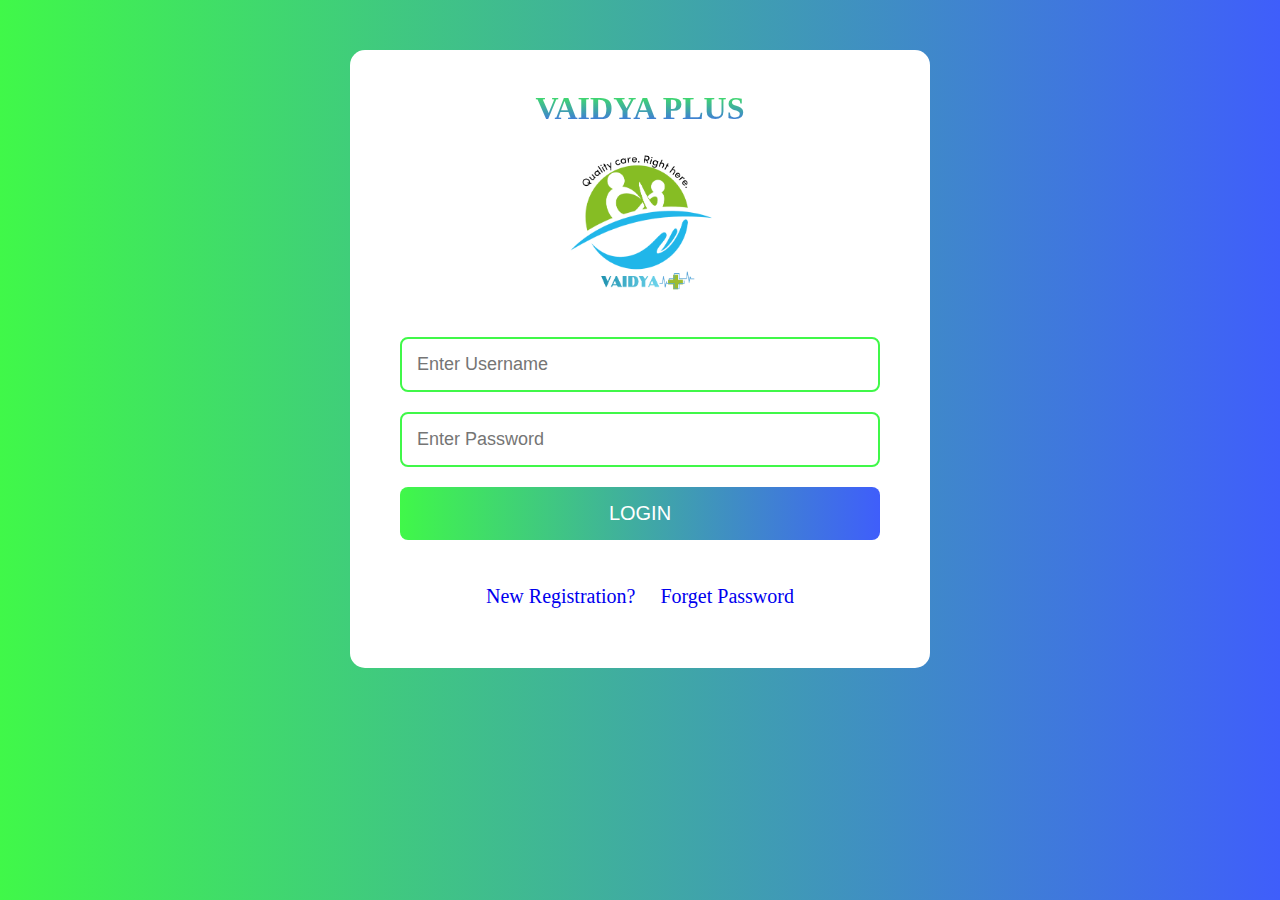
<file: index.html>
<!DOCTYPE html>
<html lang="en">
<head>
    <meta charset="UTF-8">
    <meta http-equiv="X-UA-Compatible" content="IE=edge">
    <meta name="viewport" content="width=, initial-scale=1.0">
    <title>स्वस्त मैत्री</title>

    <link rel="stylesheet" href="style.css">

</head>
<body>
    <form action="selectpatient.html">
        <h1>VAIDYA PLUS</h1>
        <img src="logo.png" alt="">
        <input type="email" placeholder="Enter Username" name="" required>
        <input type="password" placeholder="Enter Password" name="" required>
        <input type="submit" value="LOGIN" id="button">

    <div class="a">
        <a href="registration.html"  id="left">New Registration?</a>&nbsp;&nbsp;&nbsp;&nbsp;
        <a href="forget.html"  id="right">Forget Password</a>
    </div>

    </form>
</body>
</html>
</file>
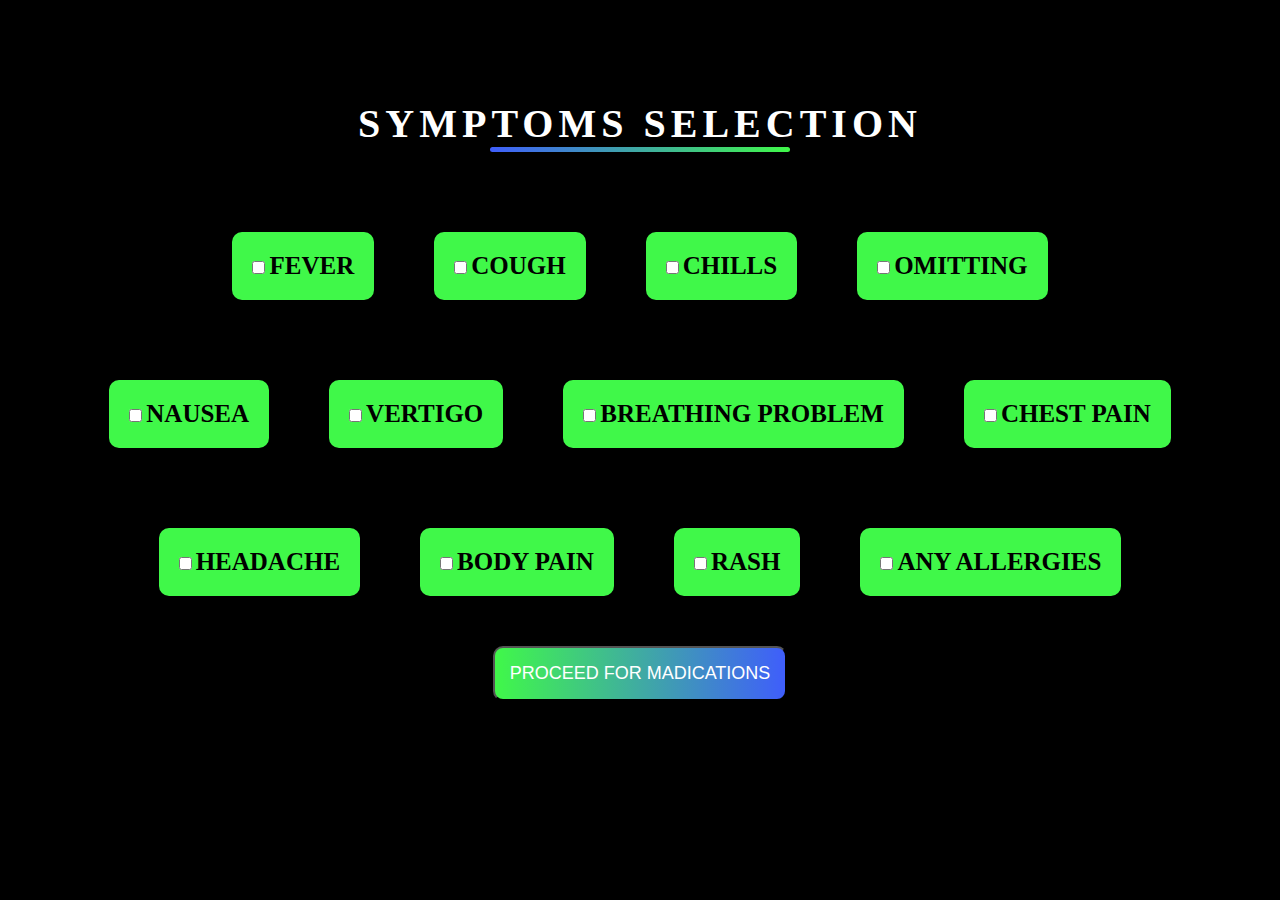
<file: deasescat.html>
<!DOCTYPE html>
<html lang="en">
<head>
    <meta charset="UTF-8">
    <meta http-equiv="X-UA-Compatible" content="IE=edge">
    <meta name="viewport" content="width=device-width, initial-scale=1.0">
    <title>Deases Catlog</title>

    <style>
        *{
            margin: 0;
            padding: 0;
            text-decoration: none;
        }
        body{
            background: black;
        }
        h1{
            text-align: center;
            margin-top: 100px;
            color: white;
            letter-spacing: 5px;
            font-size: 40px;
        }
        h1::after{   
            content: "";
            height: 5px;
            width: 300px;
            background : linear-gradient(90deg, #3F5EFB 0%, #40f849);
            border-radius: 25px;
            display: block;
            margin: auto;
        }
        .main .one{
            justify-content: center;
            display: flex;
        }
        .main .b{
            padding: 20px;
            margin-top: 80px;
            background: #40f849;
            margin-left: 30px;
            border-radius: 10px;
            backdrop-filter: blur(10px);
            transition: .5s;
            margin-right: 30px;
        }
        .main .b:hover{
            background: #3F5EFB;
        }
        .main label{
            font-size: 25px;
            font-weight: bold;
        }
        button{
            margin: 50px;
            padding: 15px;
            border-radius: 10px;
            color: white;
            transition: .5s;
            cursor: pointer;
            font-size: 18px;
            background : linear-gradient(90deg, #40f849 0%, #3F5EFB);
        }
        button:hover{
            background: black;
        }
    </style>
</head>
<body>
    <h1>SYMPTOMS SELECTION</h1>
    <div class="main">
        <div class="one">
            <div class="b">
                <input type="checkbox" id="vehicle1" name="vehicle1" value="Bike">
                <label for="vehicle1"> FEVER</label><br>
            </div>

            <div class="b">
                <input type="checkbox" id="vehicle1" name="vehicle1" value="Bike">
                <label for="vehicle1"> COUGH</label><br>
            </div>

            <div class="b">
                <input type="checkbox" id="vehicle1" name="vehicle1" value="Bike">
                <label for="vehicle1">CHILLS</label><br>
            </div>

            <div class="b">
                <input type="checkbox" id="vehicle1" name="vehicle1" value="Bike">
                <label for="vehicle1">OMITTING</label><br>
            </div>
        </div>
        <div class="one">
            <div class="b">
                <input type="checkbox" id="vehicle1" name="vehicle1" value="Bike">
                <label for="vehicle1">NAUSEA</label><br>
            </div>

            <div class="b">
                <input type="checkbox" id="vehicle1" name="vehicle1" value="Bike">
                <label for="vehicle1">VERTIGO</label><br>
            </div>

            <div class="b">
                <input type="checkbox" id="vehicle1" name="vehicle1" value="Bike">
                <label for="vehicle1"> BREATHING PROBLEM</label><br>
            </div>

            <div class="b">
                <input type="checkbox" id="vehicle1" name="vehicle1" value="Bike">
                <label for="vehicle1">CHEST PAIN</label><br>
            </div>
        </div>
        <div class="one">
            <div class="b">
                <input type="checkbox" id="vehicle1" name="vehicle1" value="Bike">
                <label for="vehicle1">HEADACHE</label><br>
            </div>

            <div class="b">
                <input type="checkbox" id="vehicle1" name="vehicle1" value="Bike">
                <label for="vehicle1">BODY PAIN</label><br>
            </div>

            <div class="b">
                <input type="checkbox" id="vehicle1" name="vehicle1" value="Bike">
                <label for="vehicle1"> RASH</label><br>
            </div>

            <div class="b">
                <input type="checkbox" id="vehicle1" name="vehicle1" value="Bike">
                <label for="vehicle1"> ANY ALLERGIES</label><br>
            </div>
        </div>
    </div>

    <center><button>PROCEED FOR MADICATIONS</button></center>
</html>
</file>
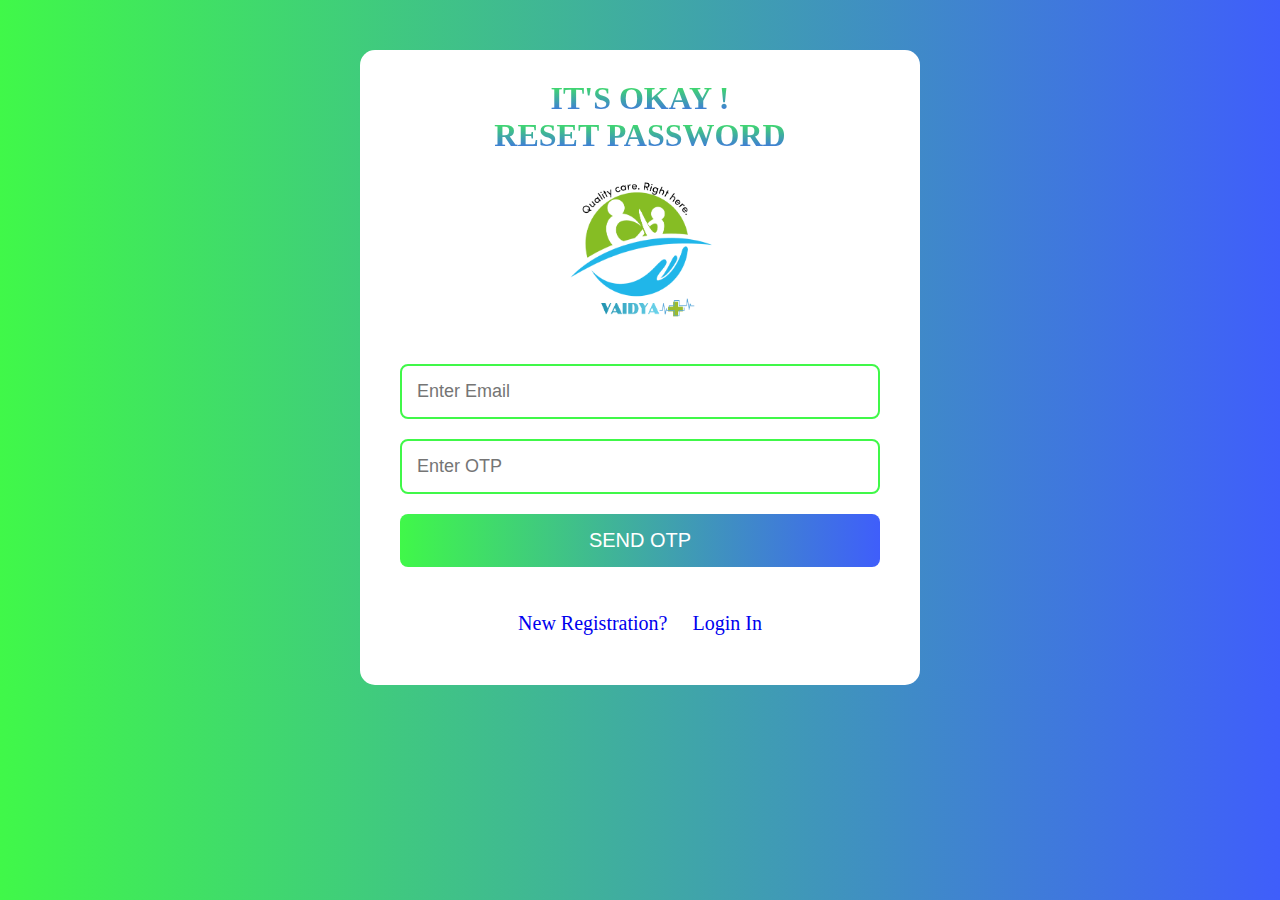
<file: forget.html>
<!DOCTYPE html>
<html lang="en">
<head>
    <meta charset="UTF-8">
    <meta http-equiv="X-UA-Compatible" content="IE=edge">
    <meta name="viewport" content="width=device-width, initial-scale=1.0">
    <title>Forget Password</title>

    <style>
        *{
            margin: 0;
            padding: 0;
            text-decoration: none;
        }
        body{
            background:  linear-gradient(90deg, #40f849 0%, #3F5EFB);
        }
        form{
            margin: auto;
            margin-top: 50px;
            display: grid;
            /* transform: translate(100%, 30%); */
            background-color: white;
            border-radius: 15px;
            padding: 30px;
            width: 500px;
        }
        form h1{
            text-align: center;
            background: -webkit-linear-gradient(#40f849, #3F5EFB);
            -webkit-background-clip: text;
            -webkit-text-fill-color: transparent;
        }
        form input{
            padding: 15px;
            margin: 10px;
            border-radius: 8px;
            font-size: large;
            border: 2px solid #40f849;
        }
        form #button{
            font-size: 20px;
            border: none;
            text-transform: uppercase;
            background: linear-gradient(90deg, #40f849 0%, #3F5EFB);
            cursor: pointer;
            color: white;
        }
        form img{
            height: 180px;
            margin: auto;
            padding: 10px;
        }
        @media (max-width:900px) {
            form{
                width: 100%;
                background: none;
                padding: 20px;
            }
            h1{
                font-size: 30px;
                letter-spacing: 0px;
            }
        }
        .a{
            margin-top: 15px;
            padding: 20px;
            font-size: 20px;
            text-align: center;
        }
        #left, #right{
            transition: .5s;
        }
        a:hover{
            color: #FC466B;
        }
    </style>
</head>
<body>
    <form action="">
        <h1>IT'S OKAY !</h1>
        <h1>RESET PASSWORD</h1>
        <img src="logo.png" alt="">
        <input type="email" placeholder="Enter Email" name="" required>
        <input type="number" placeholder="Enter OTP" name="" required>
        <input type="submit" value="SEND OTP" id="button">

    <div class="a">
        <a href="registration.html"  id="left">New Registration?</a>&nbsp;&nbsp;&nbsp;&nbsp;
        <a href="index.html"  id="right">Login In</a>
    </div>

    </form>
</body>
</html>
</file>
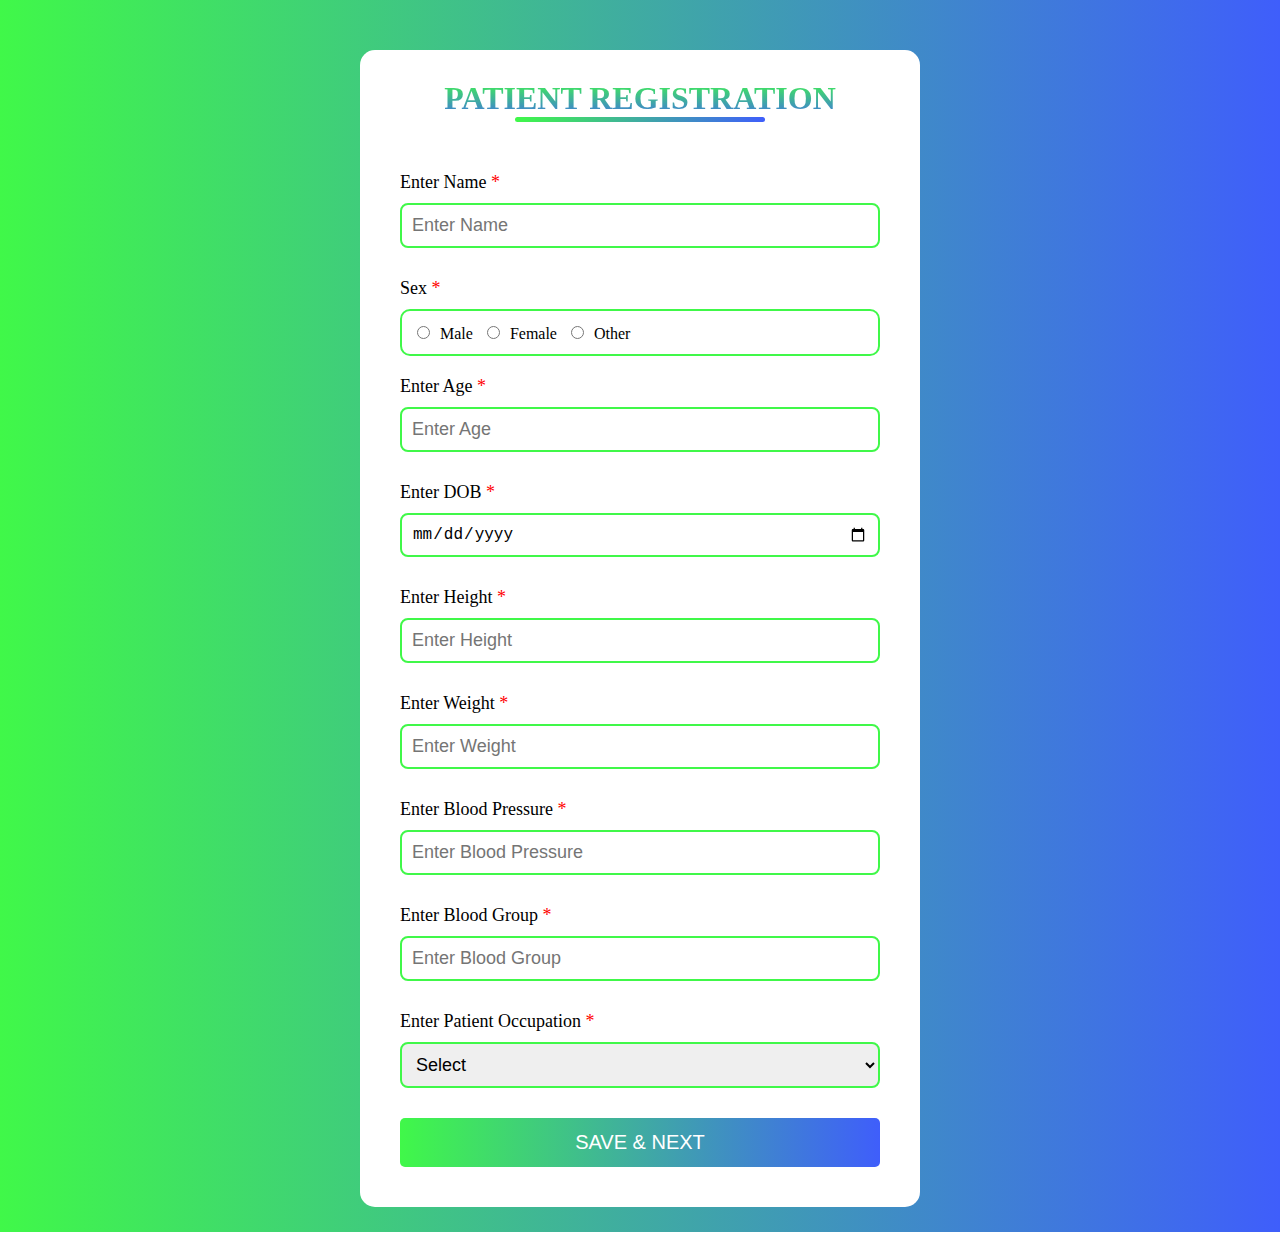
<file: newpatient.html>
<!DOCTYPE html>
<html lang="en">
<head>
    <meta charset="UTF-8">
    <meta http-equiv="X-UA-Compatible" content="IE=edge">
    <meta name="viewport" content="width=device-width, initial-scale=1.0">
    <title>New Patient</title>

    <style>
        *{
            margin: 0;
            padding: 0;
            text-decoration: none;
        }
        body{
            background:  linear-gradient(90deg, #40f849 0%, #3F5EFB);
        }
        form{
            margin: auto;
            margin-top: 50px;
            margin-bottom: 25px;
            display: grid;
            /* transform: translate(100%, 30%); */
            background-color: white;
            border-radius: 15px;
            padding: 30px;
            width: 500px;
        }
        form h1{
            text-align: center;
            margin-bottom: 30px;
            background: -webkit-linear-gradient(#40f849, #3F5EFB);
            -webkit-background-clip: text;
            -webkit-text-fill-color: transparent;
        }
        h1::after{   
            content: "";
            height: 5px;
            width: 250px;
            background : linear-gradient(90deg, #40f849 0%, #3F5EFB);
            border-radius: 25px;
            display: block;
            margin: auto;
        }
        form label{
            margin-top: 20px;
            margin-left: 10px;
            font-size: 18px;
        }
        form input, select{
            padding: 10px;
            margin: 10px;
            border-radius: 8px;
            font-size: large;
            border: 2px solid #40f849;
        }
        form .radio{
            margin-top: 10px;
            margin-left: 10px;
            margin-right: 10px;
            padding: 5px;
            border-radius: 10px;
            border: 2px solid #40f849;
        }
        form #button{
            font-size: 20px;
            border: none;
            padding: 13px;
            width: 96%;
            border-radius: 5px;
            margin-top: 20px;
            text-transform: uppercase;
            background: linear-gradient(90deg, #40f849 0%, #3F5EFB);
            cursor: pointer;
            color: white;
        }
        @media (max-width:900px) {
            form{
                width: 100%;
                background: none;
                padding: 20px;
            }
            h1{
                font-size: 30px;
                letter-spacing: 0px;
            }
        }

    </style>
</head>
<body>
    <form action="deasescat.html">
        <h1>PATIENT REGISTRATION</h1>
        <label>Enter Name <span style="color: red;">*</span></label>
        <input type="text" placeholder="Enter Name" required> 
        
        <label>Sex <span style="color: red;">*</span></label>
        <div class="radio">
            <input type="radio" id="html" name="fav_language" value="HTML" required>Male
            <input type="radio" id="html" name="fav_language" value="HTML" required>Female
            <input type="radio" id="html" name="fav_language" value="HTML" required>Other
        </div>

        <label>Enter Age <span style="color: red;">*</span></label>
        <input type="number" placeholder="Enter Age" required> 

        <label>Enter DOB <span style="color: red;">*</span></label>
        <input type="date" required> 

        <label>Enter Height <span style="color: red;">*</span></label>
        <input type="number" placeholder="Enter Height" required>
         
        <label>Enter Weight <span style="color: red;">*</span></label>
        <input type="number" placeholder="Enter Weight" required> 

        <label>Enter Blood Pressure <span style="color: red;">*</span></label>
        <input type="number" placeholder="Enter Blood Pressure" required> 

        <label>Enter Blood Group <span style="color: red;">*</span></label>
        <input type="text" placeholder="Enter Blood Group" required>

        <label>Enter Patient Occupation <span style="color: red;">*</span></label>
        <select id="status" required> 
            <option>Select</option>
            <option>Farmer</option>
            <option>Businessman</option>
            <option>Bankar</option>
            <option>Teacher</option>
            <option>Student</option>
            <option>Engineear</option>
            <option>Doctor</option>
            <option>Shafe</option>
            <option>Other</option>
        </select>
    
        
        <input type="submit" value="SAVE & NEXT" id="button" onclick="alert('Information save succesfully')">
        
        
    </form>
</body>
</html>
</file>
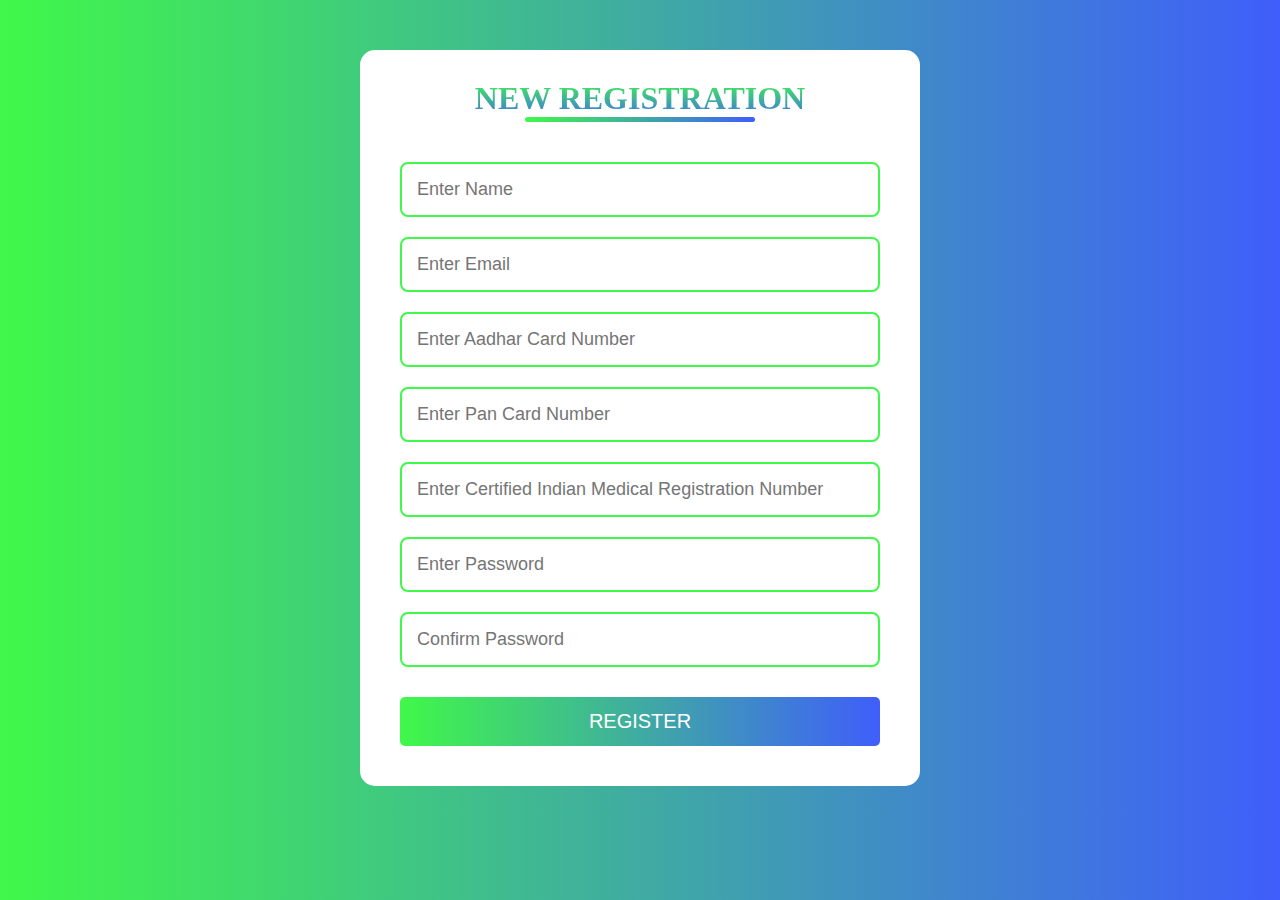
<file: registration.html>
<!DOCTYPE html>
<html lang="en">
<head>
    <meta charset="UTF-8">
    <meta http-equiv="X-UA-Compatible" content="IE=edge">
    <meta name="viewport" content="width=device-width, initial-scale=1.0">
    <title>Registration</title>

    <style>
        *{
            margin: 0;
            padding: 0;
            text-decoration: none;
        }
        body{
            background:  linear-gradient(90deg, #40f849 0%, #3F5EFB);
        }
        form{
            margin: auto;
            margin-top: 50px;
            margin-bottom: 25px;
            display: grid;
            /* transform: translate(100%, 30%); */
            background-color: white;
            border-radius: 15px;
            padding: 30px;
            width: 500px;
        }
        form h1{
            text-align: center;
            margin-bottom: 30px;
            background: -webkit-linear-gradient(#40f849, #3F5EFB);
            -webkit-background-clip: text;
            -webkit-text-fill-color: transparent;
        }
        h1::after{   
            content: "";
            height: 5px;
            width: 230px;
            background : linear-gradient(90deg, #40f849 0%, #3F5EFB);
            border-radius: 25px;
            display: block;
            margin: auto;
        }
        form input{
            padding: 15px;
            margin: 10px;
            border-radius: 8px;
            font-size: large;
            border: 2px solid #40f849;
        }
        form #button{
            font-size: 20px;
            border: none;
            
            padding: 13px;
            border-radius: 5px;
            margin-top: 20px;
            text-transform: uppercase;
            background: linear-gradient(90deg, #40f849 0%, #3F5EFB);
            cursor: pointer;
            color: white;
        }
        @media (max-width:900px) {
            form{
                width: 100%;
                background: none;
                padding: 20px;
            }
            h1{
                font-size: 30px;
                letter-spacing: 0px;
            }
        }
    </style>

</head>
<body>
    <form action="index.html">
        <h1>NEW REGISTRATION</h1>
        <input type="text" placeholder="Enter Name" name="" required>
        <input type="email" placeholder="Enter Email" name="" required>
        <input type="text" placeholder="Enter Aadhar Card Number" name="" required>
        <input type="text" placeholder="Enter Pan Card Number" name="" required>
        <input type="text" placeholder="Enter Certified Indian Medical Registration Number" name="" required>
        <input type="password" placeholder="Enter Password" required>
        <input type="password" placeholder="Confirm Password" required>
        
        <input type="submit" value="REGISTER" id="button" onclick="alert('You have succesfully registerd')">
        
    </form>
</body>
</html>
</file>
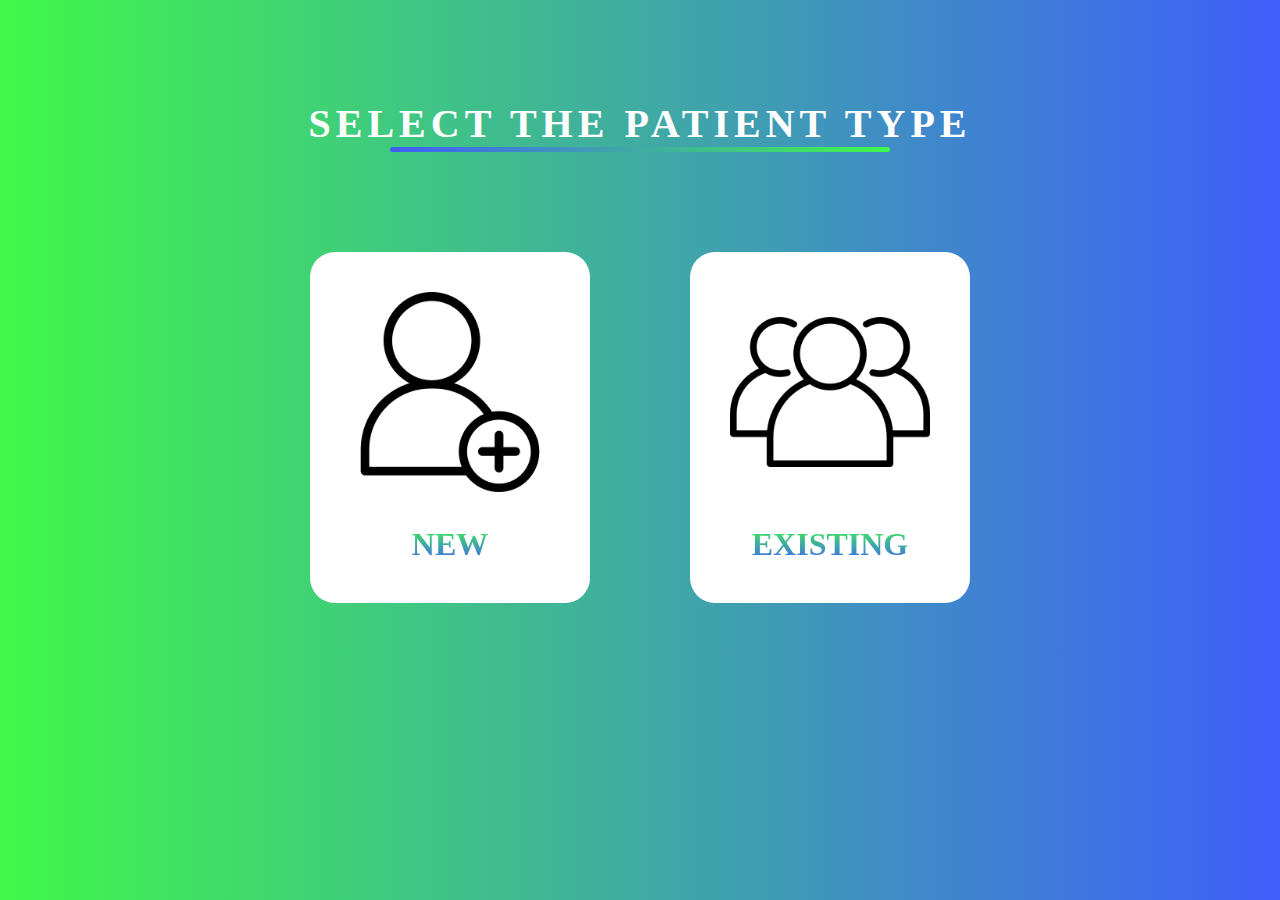
<file: selectpatient.html>
<!DOCTYPE html>
<html lang="en">
<head>
    <meta charset="UTF-8">
    <meta http-equiv="X-UA-Compatible" content="IE=edge">
    <meta name="viewport" content="width=device-width, initial-scale=1.0">
    <title>Select the patient</title>

    <style>
        *{
            margin: 0;
            padding: 0;
            text-decoration: none;
        }
        body{
            background: linear-gradient(90deg, #40f849 0%, #3F5EFB);
        }
        .card{
            display: flex;
            text-align: center;
            width: fit-content;
            margin: auto;
            margin-top: 50px;
        }
        .card img{
            width: 200px;
        }
        .card h1{
            margin-top: 30px;
            background: -webkit-linear-gradient(#40f849, #3F5EFB);
            -webkit-background-clip: text;
            -webkit-text-fill-color: transparent;
        }
        #h{
            text-align: center;
            margin-top: 100px;
            font-size: 40px;
            letter-spacing: 5px;
            color: white;
        }
        #h::after{   
            content: "";
            height: 5px;
            width: 500px;
            background : linear-gradient(90deg, #3F5EFB 0%, #40f849);
            border-radius: 25px;
            display: block;
            margin: auto;
        }
        .first{
            margin: 50px;
            background-color: white;
            border-radius: 25px;
            padding: 40px;
            transition: .5s;
            cursor: pointer;
        }
        .end{
            margin: 50px;
            background-color: white;
            border-radius: 25px;
            padding: 40px;
            transition: .5s;
            cursor: pointer;
        }
        .first:hover, .end:hover{
            transform: scale(1.1);
            box-shadow: 15px 20px 20px #252525;
        }
    </style>

</head>
<body>
    <h1 id="h">SELECT THE PATIENT TYPE</h1>
    <div class="card">
        <div class="first">
            <a href="newpatient.html">
            <img src="user.png" alt="">
            <h1>NEW</h1>
            </a>
        </div>
        <div class="end">
            <img src="group.png" alt="">
            <h1>EXISTING</h1>
        </div>
    </div>
</body>
</html>
</file>
<file: style.css>
*{
    margin: 0;
    padding: 0;
    text-decoration: none;
}
body{
    background:  linear-gradient(90deg, #40f849 0%, #3F5EFB);
}
form{
    margin: auto;
    margin-top: 50px;
    display: grid;
    /* transform: translate(100%, 30%); */
    background-color: white;
    border-radius: 15px;
    padding: 40px;
    width: 500px;
}
form h1{
    text-align: center;
    background: -webkit-linear-gradient(#40f849, #3F5EFB);
    -webkit-background-clip: text;
    -webkit-text-fill-color: transparent;
}
form input{
    padding: 15px;
    margin: 10px;
    border-radius: 8px;
    font-size: large;
    border: 2px solid #40f849;
}
form #button{
    font-size: 20px;
    border: none;
    text-transform: uppercase;
    background: linear-gradient(90deg, #40f849 0%, #3F5EFB);
    cursor: pointer;
    color: white;
    width: 96%;
}
form img{
    height: 180px;
    margin: auto;
    padding: 10px;
}
@media (max-width:900px) {
    form{
        width: 100%;
        background: none;
        padding: 0px;
    }
   h1{
        font-size: 30px;
        letter-spacing: 0px;
    }
}
.a{
    margin-top: 15px;
    padding: 20px;
    font-size: 20px;
    text-align: center;
}
#left, #right{
    transition: .5s;
}
a:hover{
    color: #FC466B;
}
@media (max-width:900px) {
    .a{
        display: grid;
    }
}
</file>
